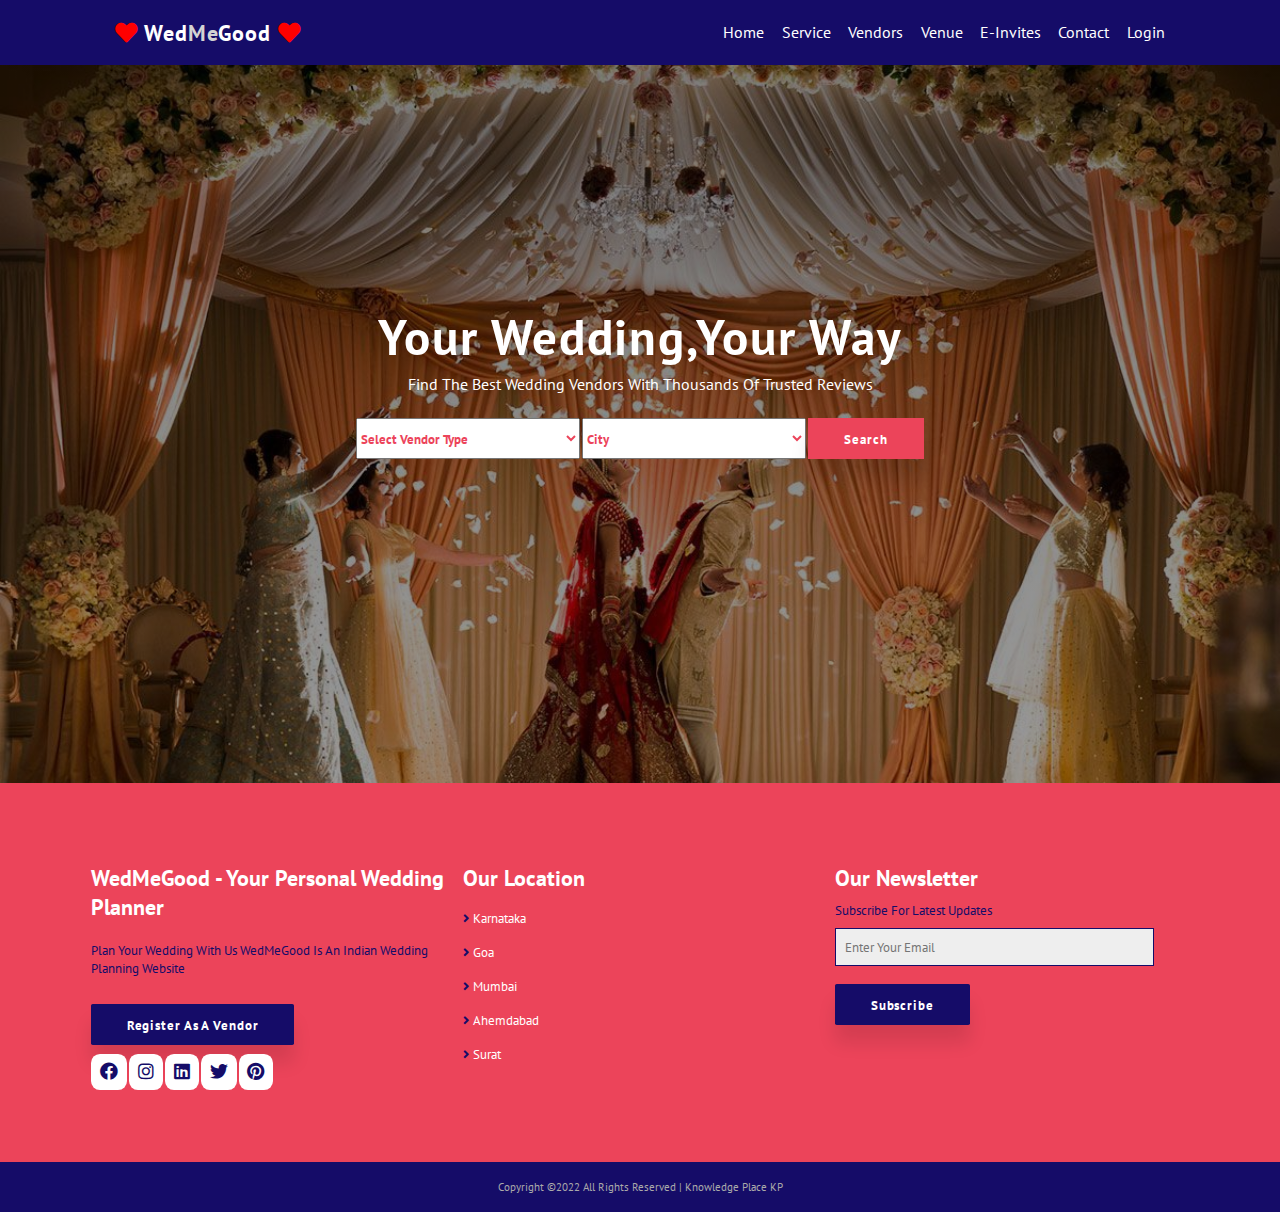
<file: index.html>
<!DOCTYPE html>
<html lang="en">

<head>
    <meta charset="UTF-8">
    <meta http-equiv="X-UA-Compatible" content="IE=edge">
    <meta name="viewport" content="width=device-width, initial-scale=1.0">
    <title>Wedding-----Planner</title>
    <link rel="stylesheet" href="style.css">
    <link rel="stylesheet" href="https://cdnjs.cloudflare.com/ajax/libs/font-awesome/5.15.4/css/all.min.css">
</head>

<body>
    <header class="head">
        <a href="#" class="logo"><i class="fas fa-heart"></i>&nbsp;Wed<span>Me</span>Good&nbsp;<i class="fas fa-heart"></i></a>
        <nav class="navbar ">
        <ul>
            <a href="#" class="active">Home</a>
            <a href="service.html">Service</a>
            <a href="vendor.html">Vendors</a>
            <a href="venue.html">Venue</a>
            <a href="invite.html">E-invites</a>
            <a href="contact.html">Contact</a>
          <a href="login.html">Login</a>
        </ul>
        </nav>
        <div id="menu-bar"><i class="fas fa-bars"></i></div>
    </header>
    <!---------------------------Home--------------------->
    <section class="home" id="home">
        <form action="#">
            <div class="search-box">
                <h1>Your Wedding,Your Way</h1>
                <p>Find the best wedding vendors with thousands of trusted reviews</p>
                <select type="text" class="search-field">
            <option disabled selected>Select vendor type</option>
            <option value="Wedding Venues">Wedding Venues</option>
            <option value="Family makeup">Family makeup</option>
            <option value="bridal makeup">Bridal Makeup</option>
            <option value="Groom Wear">Groom Wear</option>
            <option value="Wedding Decoration">Wedding decoration</option>
        </select>
                <select type="text" class="search-field">
            <option disabled selected>City</option>
                 <option value="Karnataka">Karnataka</option>
            <option value="West Bengal">West Bengal</option>
            <option value="Ahemdabad">Ahemdabad</option>
            <option value="Mumbai">Mumbai</option>
            <option value="Tamilnadu">Tamilnadu</option>
            <option value="Goa">Goa</option>
        </select>
                <button class="btn">Search</button>
            </div>
        </form>
    </section>


    <!--------------------------------------------footer section--------------------------->
    <footer id="contact">
        <div class="container">
            <div class="f-container">
                <h2>WedMeGood - Your Personal Wedding Planner</h2><br>
                <p>Plan your wedding with Us WedMeGood is an Indian Wedding Planning Website </p>
                <div>
                    <button class="btn">Register as a Vendor</button>
                </div>
                <div class="social">
                    <i class="fab fa-facebook"></i>
                    <i class="fab fa-instagram"></i>
                    <i class="fab fa-linkedin"></i>
                    <i class="fab fa-twitter"></i>
                    <i class="fab fa-pinterest"></i>
                </div>
            </div>
            <div class="f-container">
                <h2>Our Location</h2>
                <a href="https://tinyurl.com/2s485rbb"><i class="fas fa-angle-right"></i>Karnataka</a>
                <a href="#"><i class="fas fa-angle-right"></i>Goa</a>
                <a href="#"><i class="fas fa-angle-right"></i>Mumbai</a>
                <a href="#" "><i class=" fas fa-angle-right "></i>Ahemdabad</a>
                    <a href="# "><i class="fas fa-angle-right "></i>Surat</a>
                </div>
                
                <div class="f-container ">
                    <h2>Our Newsletter</h2>
                    <p>Subscribe for latest updates</p>
                    <input type="text " placeholder="Enter Your Email ">
                    <button class="btn ">Subscribe</button>
                    </div>
            </div>
        </footer>
        <div class="copyright ">
            <p>Copyright ©2022 All Rights Reserved | Knowledge Place KP</p>
        </div>
</body>
<script>
     let menu = document.querySelector('#menu-bar');
    let head = document.querySelector('.head .navbar');

    menu.onclick = () => {
        head.classList.toggle('active');
    };

    window.onscroll = () => {
        head.classList.remove('active');
        if (window.scrollY > 60) {
            document.querySelector('#menu-bar').classList.add('active');
        } else {
            document.querySelector('#menu-bar').classList.remove('active');
        }
    };
</script>    
</html>
</file>
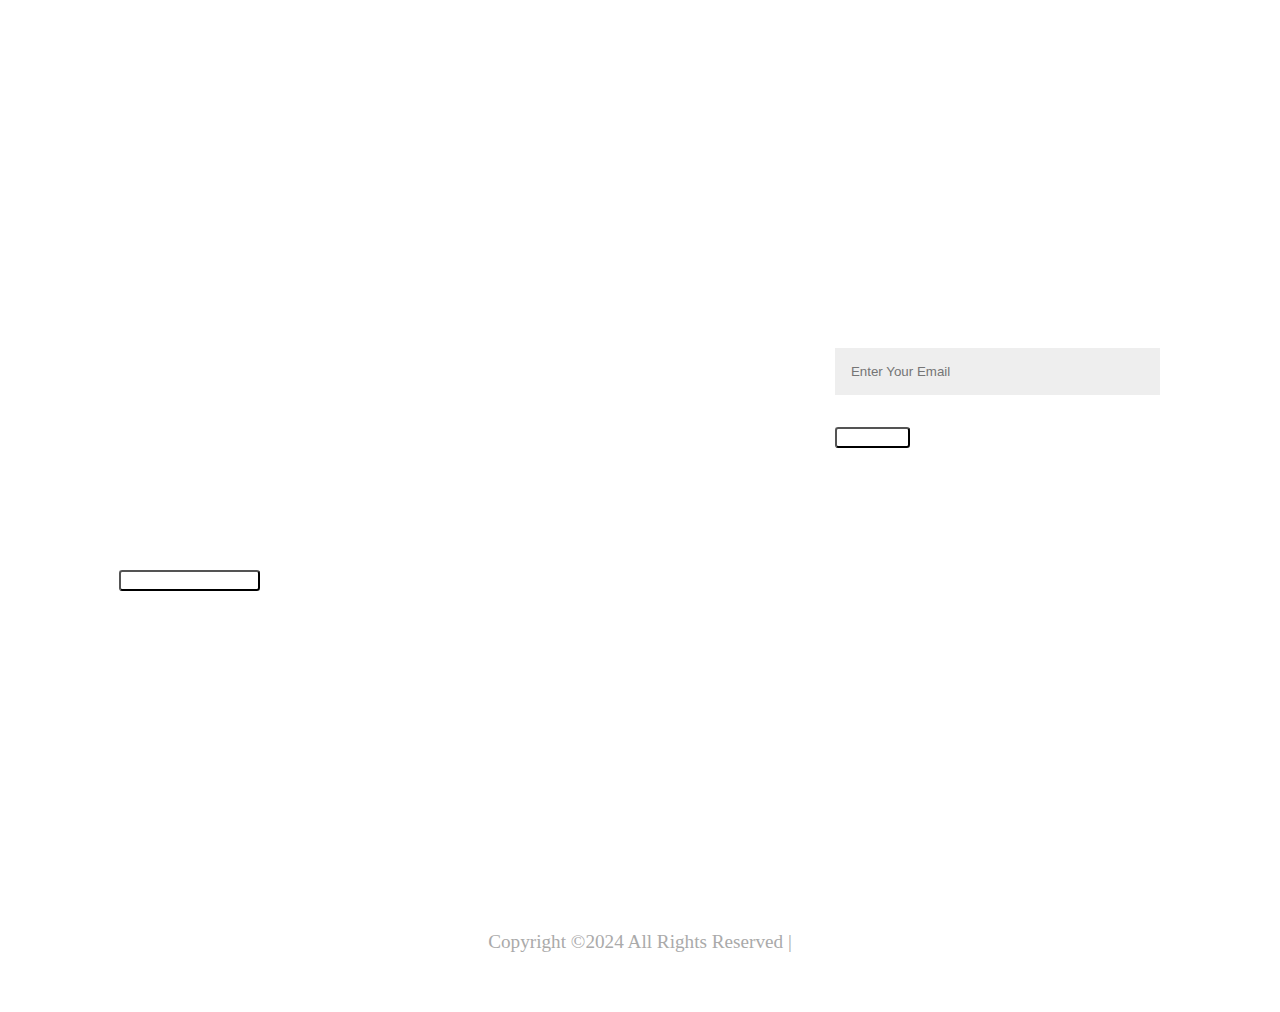
<file: contact.html>
<!DOCTYPE html>
<html lang="en">

<head>
    <meta charset="UTF-8">
    <meta http-equiv="X-UA-Compatible" content="IE=edge">
    <meta name="viewport" content="width=device-width, initial-scale=1.0">
    <title>Wedding-----Planner</title>
    <link rel="stylesheet" href="contact.css">
    <link rel="stylesheet" href="https://cdnjs.cloudflare.com/ajax/libs/font-awesome/5.15.4/css/all.min.css">
</head>
<footer id="contact">
        <div class="container">
            <div class="f-container">
                <h2>WedMeGood - Your Personal Wedding Planner</h2><br>
                <p>Plan your wedding with Us WedMeGood is an Indian Wedding Planning Website </p>
                <div>
                    <button class="btn">Register as a Vendor</button>
                </div>
                <div class="social">
                    <i class="fab fa-facebook"></i>
                    <i class="fab fa-instagram"></i>
                    <i class="fab fa-linkedin"></i>
                    <i class="fab fa-twitter"></i>
                    <i class="fab fa-pinterest"></i>
                </div>
            </div>
            <div class="f-container">
                <h2>Our Location</h2>
                <a href="#"><i class="fas fa-angle-right"></i>Karnataka</a>
                <a href="#"><i class="fas fa-angle-right"></i>Goa</a>
                <a href="#"><i class="fas fa-angle-right"></i>Mumbai</a>
                <a href="#" "><i class=" fas fa-angle-right "></i>Ahemdabad</a>
                    <a href="# "><i class="fas fa-angle-right "></i>Delhi</a>
                </div>
                
                <div class="f-container ">
                    <h2>Our Newsletter</h2>
                    <p>Subscribe for latest updates</p>
                    <input type="text " placeholder="Enter Your Email ">
                    <button class="btn ">Subscribe</button>
                    </div>
            </div>
        </footer>
        <div class="copyright ">
            <p>Copyright ©2024 All Rights Reserved |</p>
        </div>
</body>
<script>
     let menu = document.querySelector('#menu-bar');
    let head = document.querySelector('.head .navbar');

    menu.onclick = () => {

        head.classList.toggle('active');
    };

    window.onscroll = () => {
        head.classList.remove('active');

        if (window.scrollY > 60) {
            document.querySelector('#menu-bar').classList.add('active');
        } else {
            document.querySelector('#menu-bar').classList.remove('active');

        }
    };
</script>    
</html>
</file>
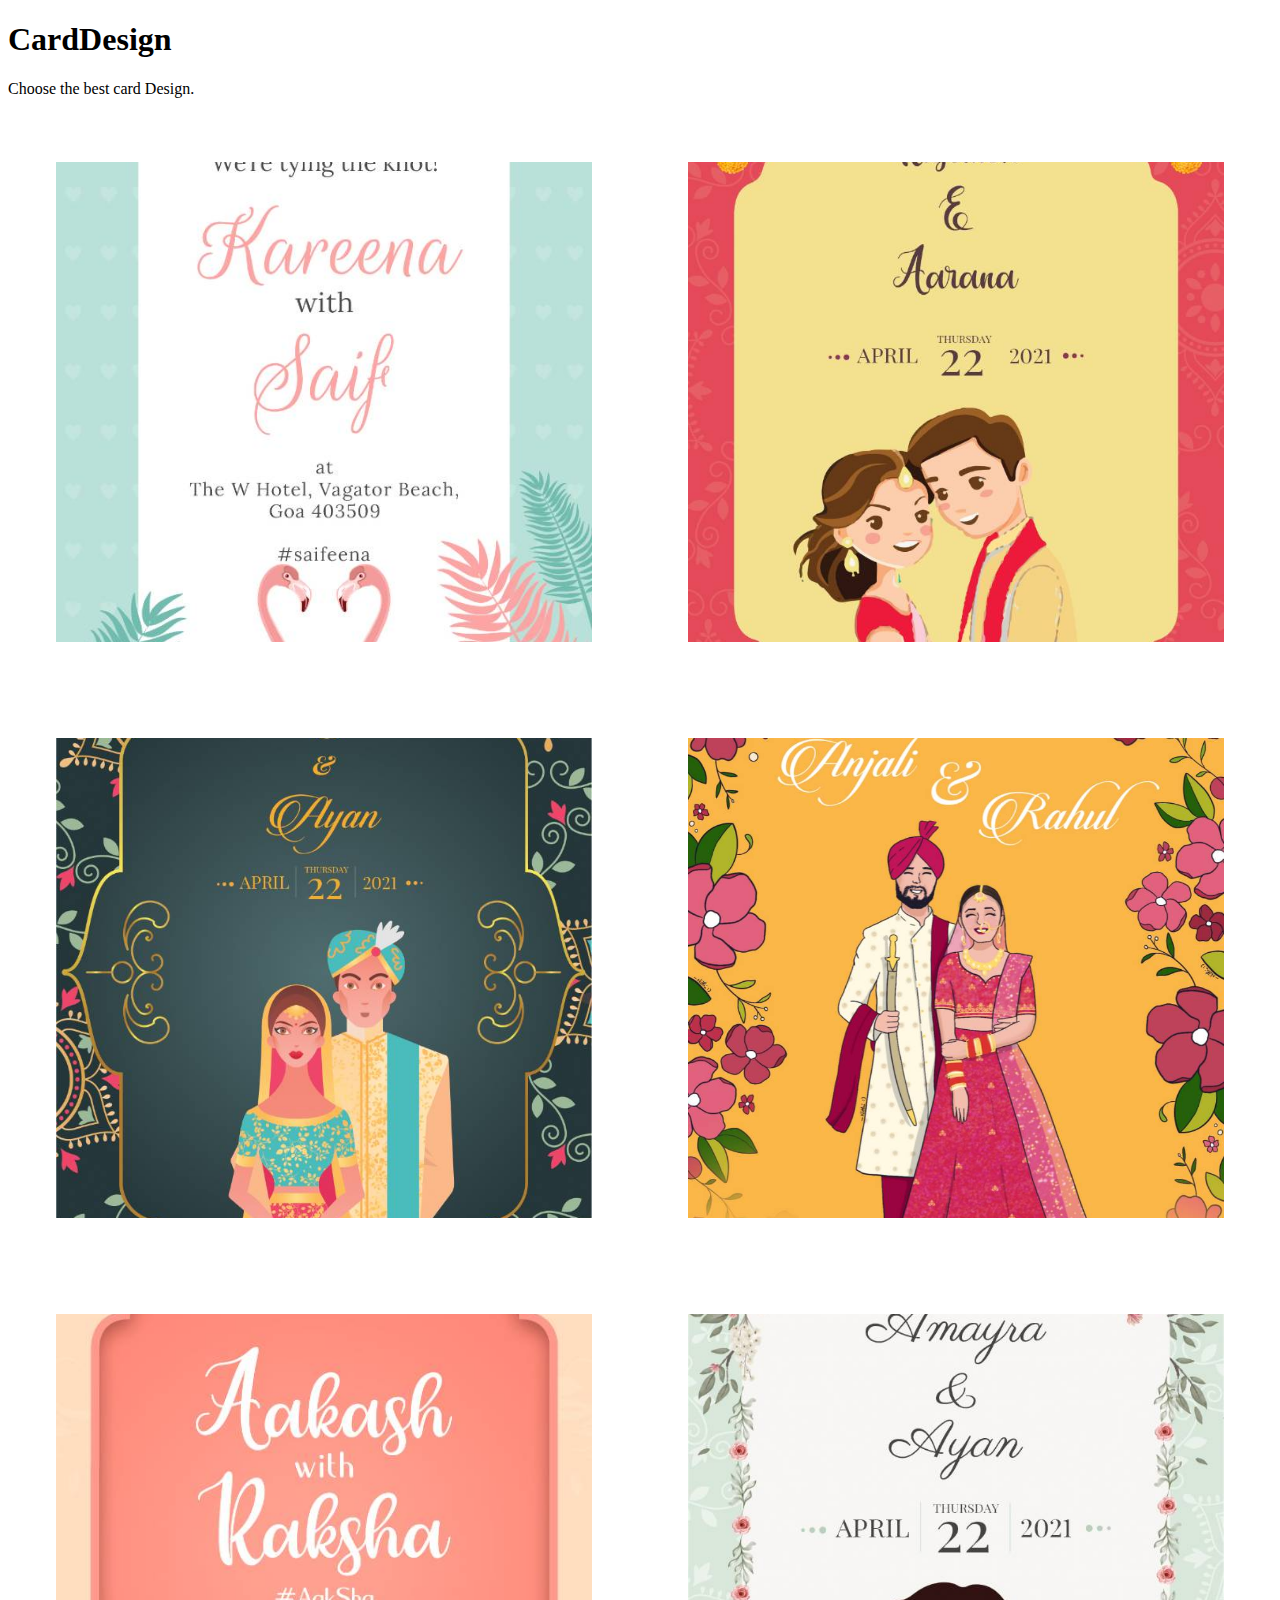
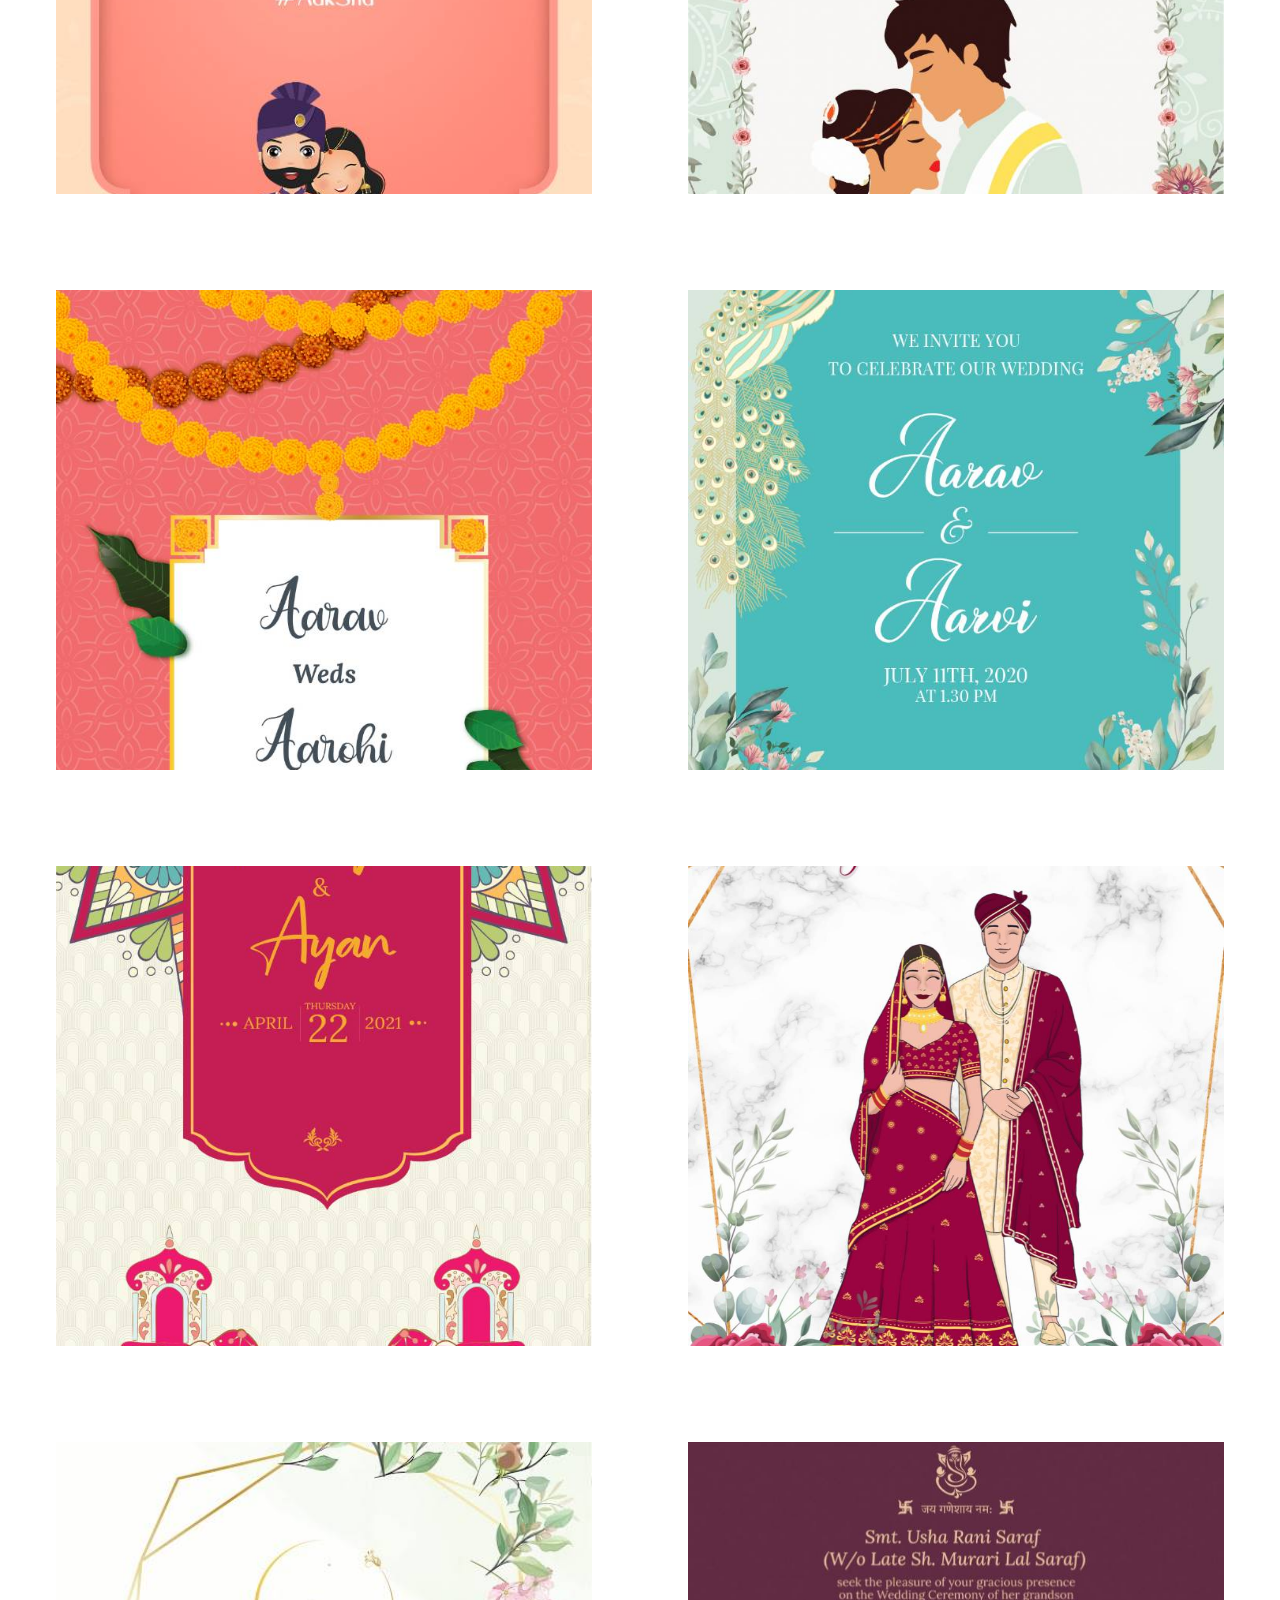
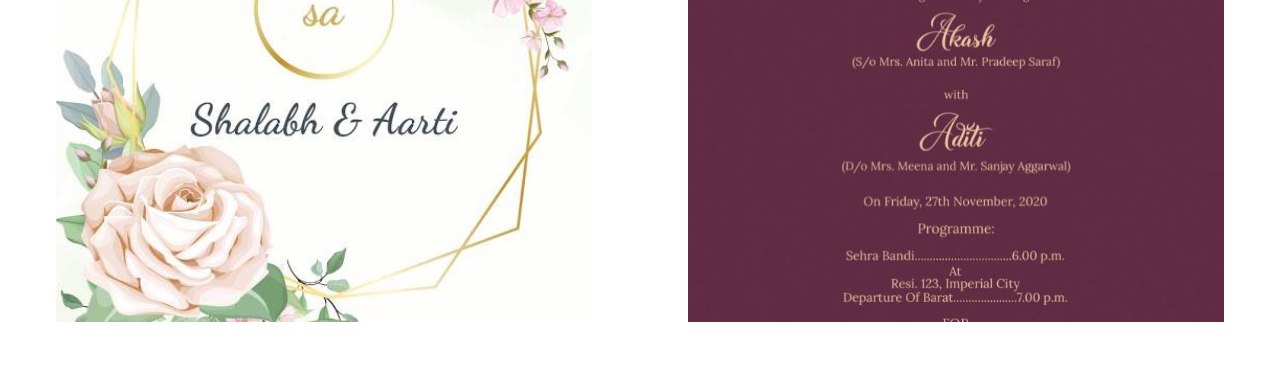
<file: invite.html>
<!DOCTYPE html>
<html lang="en">

<head>
    <meta charset="UTF-8">
    <meta http-equiv="X-UA-Compatible" content="IE=edge">
    <meta name="viewport" content="width=device-width, initial-scale=1.0">
    <title>Wedding-----Planner</title>
    <link rel="stylesheet" href="invite.css">
    <link rel="stylesheet" href="https://cdnjs.cloudflare.com/ajax/libs/font-awesome/5.15.4/css/all.min.css">
</head>
 <section class="invite" id="invite">
        <div class="title">
            <h1>Card<span>Design</span></h1>
            <p>Choose the best card Design.</p>
        </div>
        <div class="invitation-row">
            <div class="invitation-box">
                <img src="card-1.jpg" alt="">
            </div>
            <div class="invitation-box">
                <img src="card-2.jpg" alt="">
            </div>
            <div class="invitation-box">
                <img src="card-3.jpg" alt="">
            </div>
            <div class="invitation-box">
                <img src="card-4.jpg" alt="">
            </div>
            <div class="invitation-box">
                <img src="card-5.jpg" alt="">
            </div>
            <div class="invitation-box">
                <img src="card-6.jpg" alt="">
            </div>
            <div class="invitation-box">
                <img src="card-7.jpg" alt="">
            </div>
            <div class="invitation-box">
                <img src="card-8.jpg" alt="">
            </div>
            <div class="invitation-box">
                <img src="card-9.jpg" alt="">
            </div>
            <div class="invitation-box">
                <img src="card-10.jpg" alt="">
            </div>
            <div class="invitation-box">
                <img src="card-11.jpg" alt="">
            </div>
            <div class="invitation-box">
                <img src="card-12.jpg" alt="">
            </div>
        </div>
    </section>
</file>
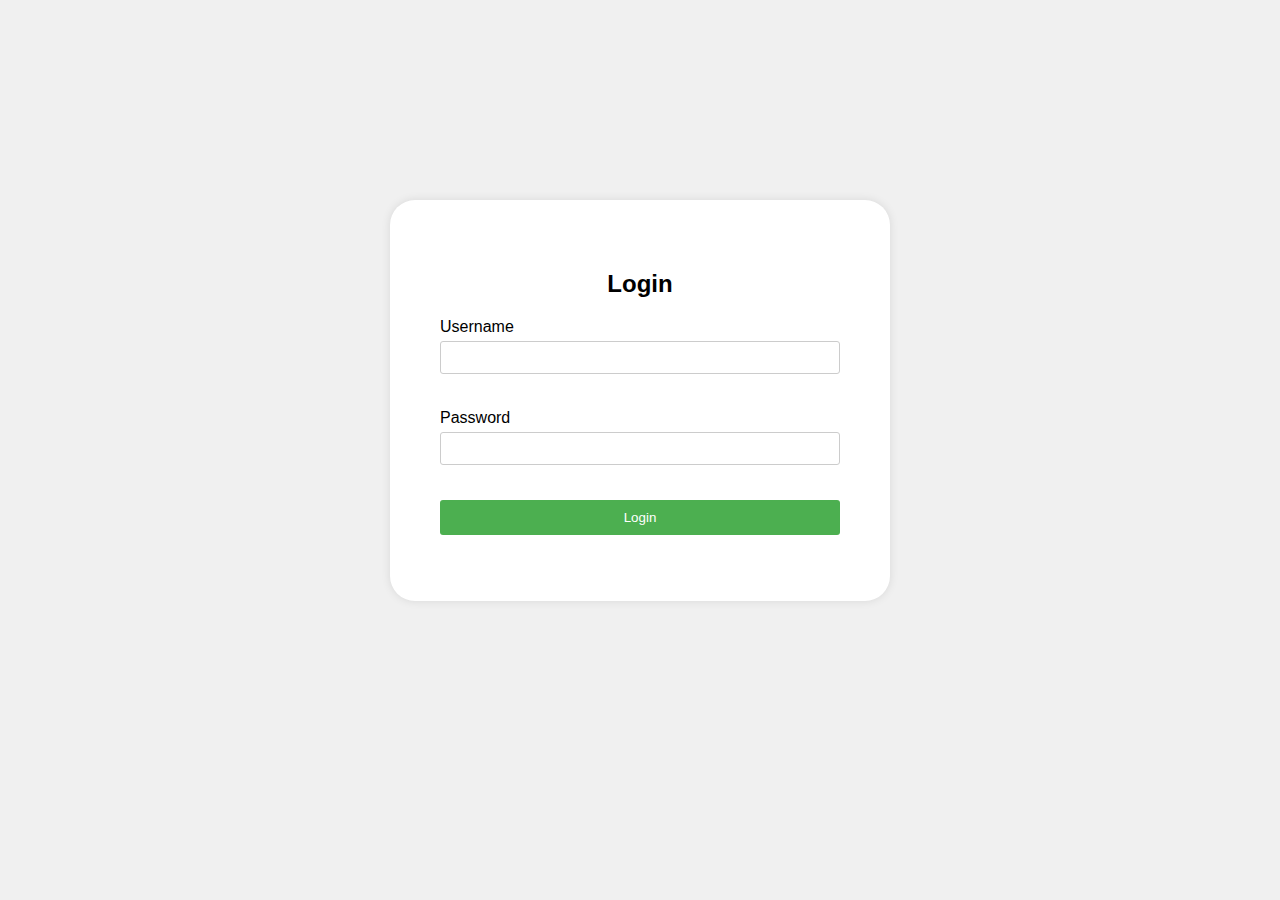
<file: login.html>
<html lang="en">
<head>
    <meta charset="UTF-8">
    <meta name="viewport" content="width=device-width, initial-scale=1.0">
    <title>Login Page</title>
    <link rel="stylesheet" href="login.css"> <!-- Link to your CSS file -->
</head>
<body>
    <div class="container">
        <form id="loginForm" onsubmit="return validateLoginForm()">
            <h2>Login</h2>
            <div class="input-group">
                <label for="username">Username</label>
                <input type="text" id="username" name="username" required>
            </div>
            <div class="input-group">
                <label for="password">Password</label>
                <input type="password" id="password" name="password" required>
            </div>
            <button type="submit">Login</button>
            <p class="error-message" id="error-message"></p>
        </form>
    </div>
    <script src="login.js"></script> <!-- Link to your JavaScript file -->
</body>
</html>
        </p>
    </footer>
</body>
</html>
</file>
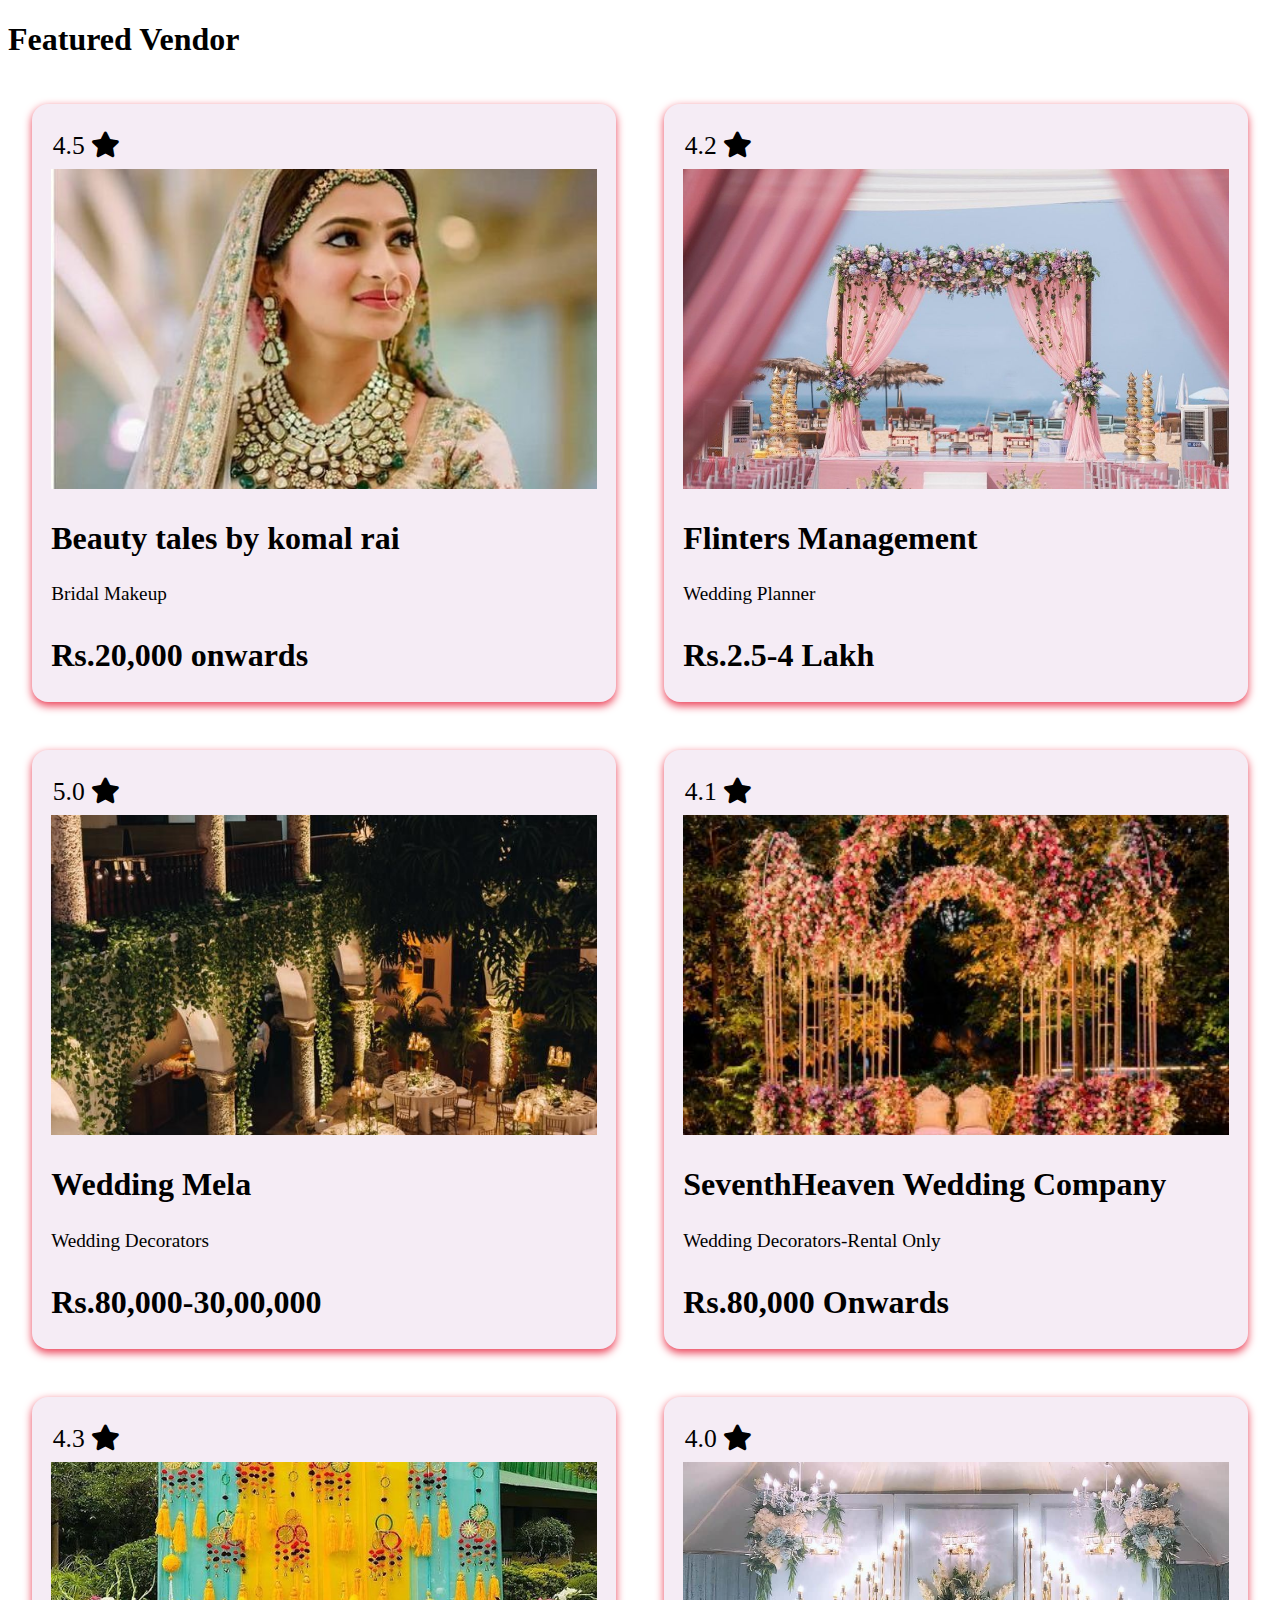
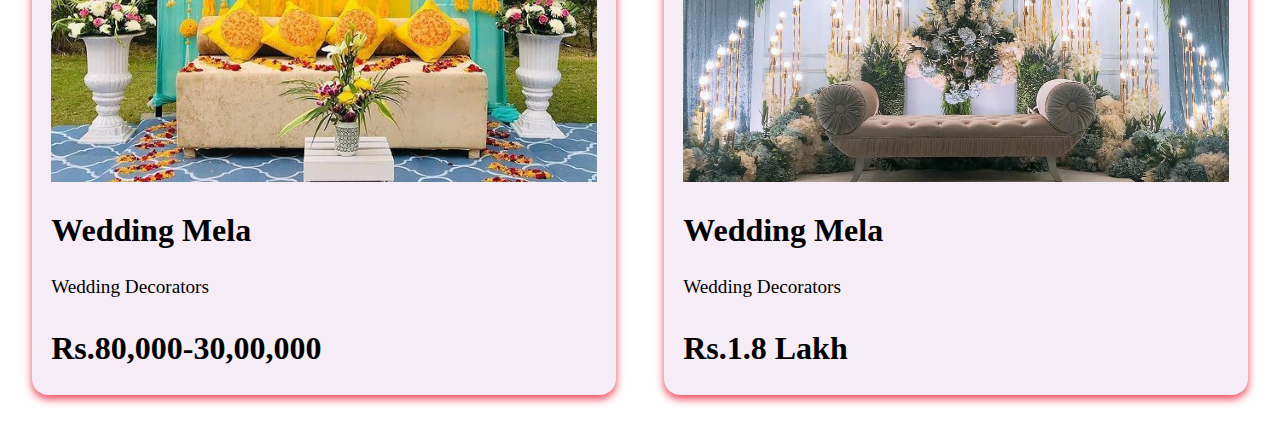
<file: vendor.html>
<!DOCTYPE html>
<html lang="en">

<head>
    <meta charset="UTF-8">
    <meta http-equiv="X-UA-Compatible" content="IE=edge">
    <meta name="viewport" content="width=device-width, initial-scale=1.0">
    <title>Wedding-----Planner</title>
    <link rel="stylesheet" href="vendor.css">
    <link rel="stylesheet" href="https://cdnjs.cloudflare.com/ajax/libs/font-awesome/5.15.4/css/all.min.css">
</head>
<section class="vendor" id="vendor">
        <div class="title">
            <h1><span>F</span>eatured <span>V</span>endor</h1>
        </div>
        <div class="vendor-list">
            <div class="vendor-row">
                <div class="rate">4.5&nbsp;<i class="fa fa-star" aria-hidden="true"></i></div>
                <img src="im1.jpg" alt="img">
                <h2>Beauty tales by komal rai</h2>
                <p>Bridal Makeup</p>
                <h3>Rs.20,000 onwards</h3>
            </div>
            <div class="vendor-row">
                <div class="rate">4.2&nbsp;<i class="fa fa-star" aria-hidden="true"></i></div>
                <img src="im2.jpg" alt="img">
                <h2>Flinters Management</h2>
                <p>Wedding Planner</p>
                <h3>Rs.2.5-4 Lakh</h3>
            </div>
            <div class="vendor-row">
                <div class="rate">5.0&nbsp;<i class="fa fa-star" aria-hidden="true"></i></div>
                <img src="im3.jpg" alt="img">
                <h2>Wedding Mela</h2>
                <p>Wedding Decorators</p>
                <h3>Rs.80,000-30,00,000</h3>
            </div>
            <div class="vendor-row">
                <div class="rate">4.1&nbsp;<i class="fa fa-star" aria-hidden="true"></i></div>
                <img src="im4.jpg" alt="img">
                <h2>SeventhHeaven Wedding Company</h2>
                <p>Wedding Decorators-Rental Only</p>
                <h3>Rs.80,000 Onwards</h3>
            </div>
            <div class="vendor-row">
                <div class="rate">4.3&nbsp;<i class="fa fa-star" aria-hidden="true"></i></div>
                <img src="im5.jpg" alt="img">
                <h2>Wedding Mela</h2>
                <p>Wedding Decorators</p>
                <h3>Rs.80,000-30,00,000</h3>
            </div>
            <div class="vendor-row">
                <div class="rate">4.0&nbsp;<i class="fa fa-star" aria-hidden="true"></i></div>
                <img src="im6.jpg" alt="img">
                <h2>Wedding Mela</h2>
                <p>Wedding Decorators</p>
                <h3>Rs.1.8 Lakh</h3>
            </div>
        </div>
    </section>
</file>
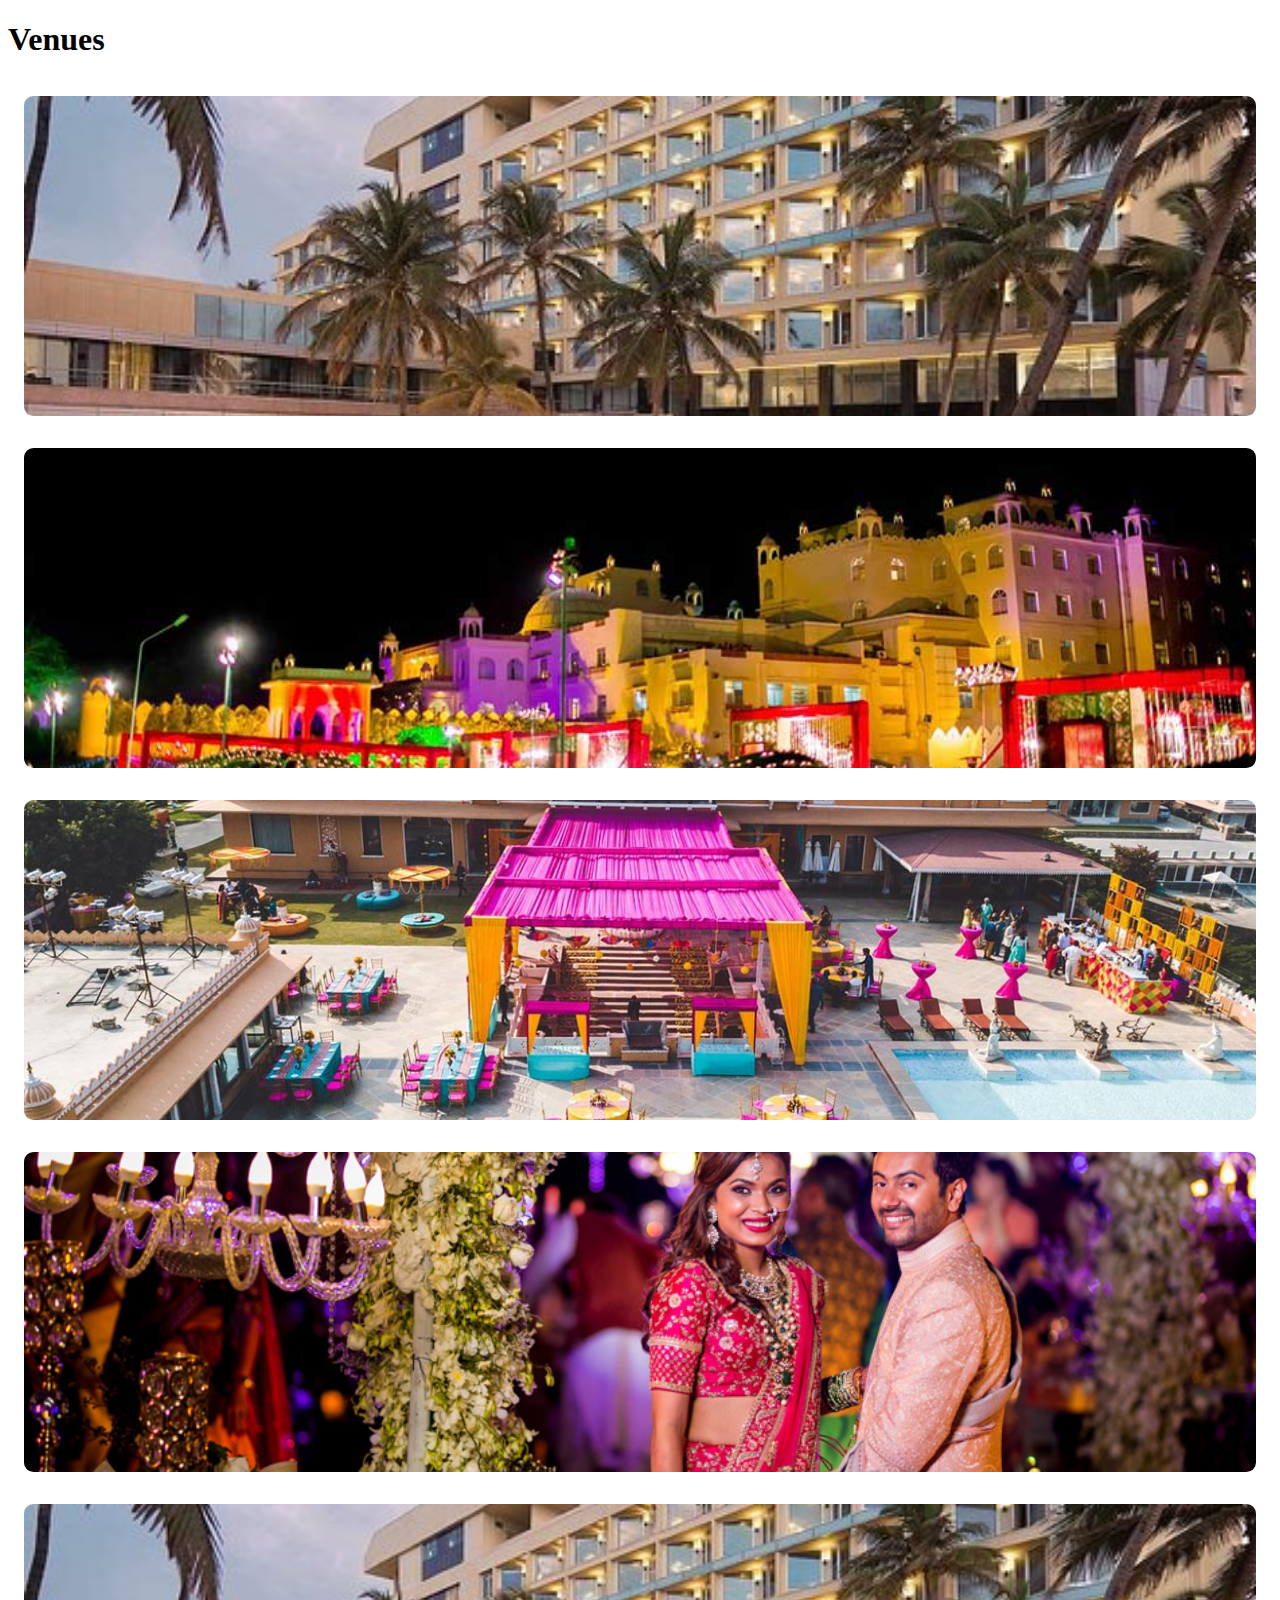
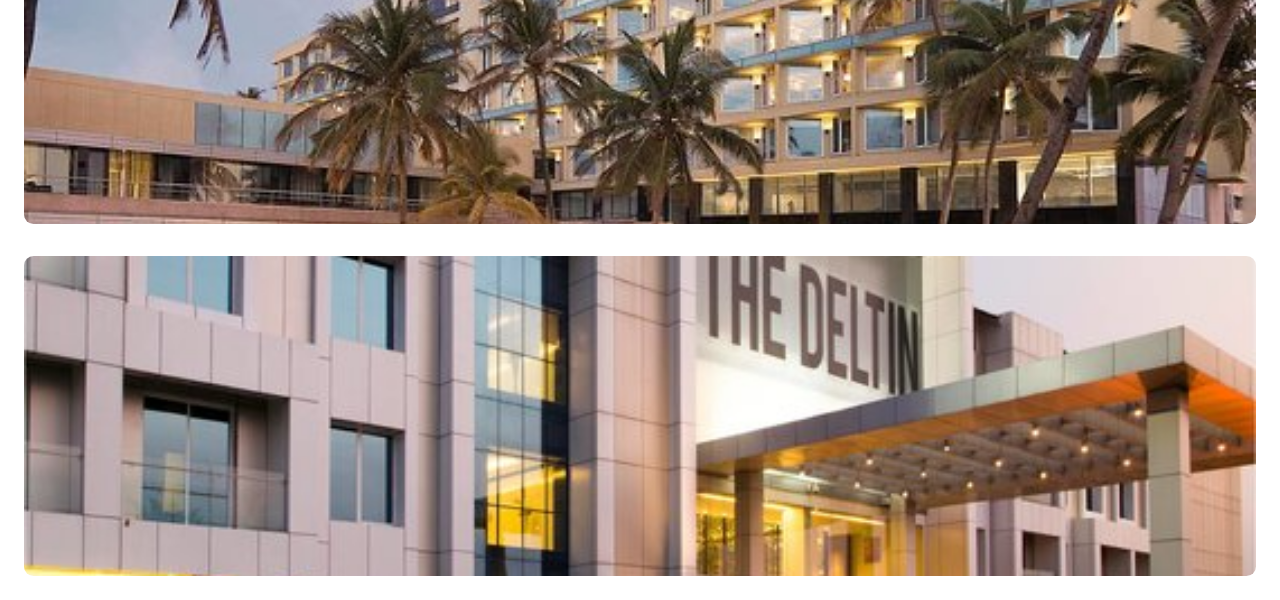
<file: venue.html>
<!DOCTYPE html>
<html lang="en">

<head>
    <meta charset="UTF-8">
    <meta http-equiv="X-UA-Compatible" content="IE=edge">
    <meta name="viewport" content="width=device-width, initial-scale=1.0">
    <title>Wedding-----Planner</title>
    <link rel="stylesheet" href="venue.css">
    <link rel="stylesheet" href="https://cdnjs.cloudflare.com/ajax/libs/font-awesome/5.15.4/css/all.min.css">
</head>
 <section class="venue" id="venue">
        <div class="title">
            <h1><span>V</span>enues</h1>
        </div>
        <div class="venue-list">
            <div class="venue-box">
                <img src="venue-5.jpg" alt="img">
                <div class="venue-info">
                    <h2>Goa</h2>
                    <p>Azaya Beach Resort, Goa</p>
                   <a href="https://www.azayabeachresortgoa.com/"> <button class="btn">More Info</button></a>
                </div>
            </div>
            <div class="venue-box">
                <img src="venue-2.jpg" alt="img">
                <div class="venue-info">
                    <h2>Jaipur</h2>
                    <p>The Raj Palace</p>
                   <a href="https://www.rajpalace.com/"> <button class="btn">More Info</button></a>
                </div>
            </div>
            <div class="venue-box">
                <img src="venue-3.jpg" alt="img">
                <div class="venue-info">
                    <h2>Udaipur</h2>
                    <p>Taj Aravalli Resort and Spa</p>
                    <a href="https://beta.tajhotels.com/en-in/hotels/taj-aravali-resort-and-spa-udaipur?isRedirected=true&utm_source=Google&utm_campaign=taj-aravali-resort-and-spa-udaipur&utm_medium=Local"><button class="btn">More Info</button></a>
                </div>
            </div>
            <div class="venue-box">
                <img src="venue-4.jpg" alt="img">
                <div class="venue-info">
                    <h2>Thailand</h2>
                    <p>Prince Palace Hotel</p>
                    <a href="https://www.princepalace.co.th/"><button class="btn">More Info</button></a>
                </div>
            </div>
            <div class="venue-box">
                <img src="venue-5.jpg" alt="img">
                <div class="venue-info">
                    <h2>Mumbai</h2>
                    <p>Grand Banquet, Chembur</p>
                 <a href="https://g.co/kgs/DAHMZXP">   <button class="btn">More Info</button></a>
                </div>
            </div>
            <div class="venue-box">
                <img src="venue-6.jpg" alt="img">
                <div class="venue-info">
                    <h2>Daman</h2>
                    <p>The Deltin,Daman</p>
               <a href="https://www.deltin.com/the-deltin-hotel/" >    <button class="btn">More Info</button></a>
                </div>
            </div>
        </div>
    </section>
</file>
<file: style.css>
@import url('https://fonts.googleapis.com/css2?family=PT+Sans:ital@0;1&display=swap');
:root {
    --clr1: rgb(21, 12, 104);
    --clr2: rgb(236, 68, 90);
    --clr3: #fff;
    --clr4: #000;
    --clr5: lightgray;
    --clr6: yellow;
}

* {
    margin: 0;
    padding: 0;
    box-sizing: border-box;
    text-decoration: none;
    text-transform: capitalize;
    font-family: 'PT Sans', sans-serif;
    box-sizing: border-box;
}

html {
    font-size: 56%;
    overflow-x: hidden;
    scroll-behavior: smooth;
}

html::-webkit-scrollbar {
    width: 1rem;
}

html::-webkit-scrollbar-thumb {
    background: var(--clr1);
}

section {
    padding: 7rem 9%;
    margin-top: 7rem;
}

section h3 {
    font-size: 3rem;
    color: var(--clr2);
    text-transform: none;
    text-align: center;
    letter-spacing: .2rem;
}

section p {
    color: var(--clr3);
    font-size: 1.5rem;
    text-transform: capitalize;
    line-height: 2.5rem;
    justify-content: flex-start;
}

section h4 {
    margin: 0 0 1rem 30rem;
    width: 40%;
    font-size: 4rem;
    color: var(--clr3);
    text-transform: uppercase;
    text-align: center;
    align-items: center;
    letter-spacing: .2rem;
    background: var(--clr1);
}

.btn {
    margin-top: 2rem;
    padding: 1.3rem 4rem;
    font-size: 1.5rem;
    text-transform: capitalize;
    letter-spacing: .1rem;
    font-weight: 600;
    color: var(--clr3);
    background-color: var(--clr2);
    border: none;
    box-shadow: 0rem 2rem 2rem rgba(0, 0, 0, 0.1);
    transition: all 0.3s ease 0s;
    cursor: pointer;
    outline: none;
}

.btn:hover {
    transform: translateY(-1rem);
    transition: all .5s ease;
}

.title {
    text-align: center;
    font-family: sans-serif;
    font-size: 2.5rem;
    letter-spacing: .2rem;
}

.title span {
    color: var(--clr2);
    font-size: 4rem;
}

.title p {
    font-size: 1.8rem;
    font-weight: 600;
    color: var(--clr4);
}


/*----------------------header section---------------*/

.head {
    position: fixed;
    top: 0;
    left: 0;
    right: 0;
    z-index: 1000;
    background: var(--clr1);
    padding: 2rem 9%;
    display: flex;
    align-items: center;
    justify-content: space-between;
}

.fa-heart {
    color: red;
}

.head .logo {
    font-size: 2.5rem;
    color: var(--clr3);
    font-weight: 600;
    letter-spacing: .1rem;
}

span {
    color: var(--clr5);
    font-size: 2.5rem;
}

.head .navbar {
    font-size: 1.8rem;
    justify-content: space-between;
    font-weight: 500;
}

.head .navbar a {
    padding-left: 1.5rem;
    color: var(--clr3);
}

#menu-bar {
    display: none;
    color: var(--clr3);
}


/*----------------------Home-------------*/

.home {
    background: linear-gradient(rgba(0, 0, 0, 0.5), rgba(0, 0, 0, 0.4)), url("back-1.jpg");
    background-position: center;
    background-repeat: no-repeat;
    background-size: cover;
    justify-content: center;
    align-items: center;
    height: 80vh;
}

.search-box {
    margin: 20rem 0 0 0;
    color: var(--clr3);
    text-align: center;
}

.search-box h1 {
    font-size: 5.5rem;
    text-transform: capitalize;
    font-weight: 600;
    letter-spacing: .2rem;
}

.search-box p {
    font-size: 1.8rem;
    margin: .5rem 0;
}

.search-field {
    width: 25rem;
    height: 4.5rem;
    font-size: 1.5rem;
    font-weight: 600;
    color: var(--clr2);
}

@media(max-width:767px) {
    .search-box h1 {
        font-size: 4rem;
    }
    .search-field {
        width: 15rem;
    }
}




/*---------------------------footer section-------------*/

footer {
    padding: 5rem 5%;
}

#contact {
    background-color: var(--clr2);
}

.container {
    padding: 3rem;
    display: grid;
    grid-template-columns: 1fr 1fr 1fr;
    grid-gap: 2rem;
}

.f-container h2 {
    font-size: 2.5rem;
    color: var(--clr3);
    padding: 1rem 0;
}

.f-container a {
    font-size: 1.4rem;
    text-decoration: none;
    color: var(--clr3);
    padding: 1rem 0;
    display: block;
}

.f-container a:hover {
    transform: translateX(.5rem);
    transition: .5s ease;
}

.f-container i {
    padding-right: .5rem;
    color: var(--clr1);
}

.f-container p {
    padding-bottom: 1rem;
    font-size: 1.5rem;
    color: var(--clr1);
}

.f-container input {
    width: 90%;
    padding: 1rem;
    background: #eee;
    border: .2rem solid var(--clr1);
}

.f-container .btn {
    background: var(--clr1);
    color: #fff;
    cursor: pointer;
    margin-top: 2rem;
    border-radius: .2rem;
}

.f-container .social i {
    margin-top: 1rem;
    font-size: 2rem;
    background: var(--clr3);
    border-radius: 1rem;
    padding: 1rem;
}

.f-container .social i:hover {
    transform: rotate(360deg);
    transition: 1s ease;
}

.footer-content {
    padding: 2rem 0;
    text-align: center;
}

.footer-content h1 {
    font-size: 3rem;
    color: #aaa;
}

.copyright {
    padding: 2rem 0;
    text-align: center;
    background: var(--clr1);
    color: #fff;
    font-size: 1.5rem;
}

.copyright p {
    font-size: 1.2rem;
    color: #aaa;
}


/*----------------------media Query-------------------*/

@media(max-width:1200px) {
    html {
        font-size: 55%;
    }
    .head {
        padding: 3rem;
    }
    section {
        padding: 3rem 2rem;
    }
}

@media(max-width:991px) {
    html {
        font-size: 55%;
    }
    .head {
        padding: 3rem;
    }
    #menu-bar {
        display: inline-block;
        font-size: 2rem;
    }
    .navbar {
        position: absolute;
        top: 99%;
        left: 0;
        right: 0;
        background: var(--clr2);
        clip-path: polygon(0 0, 100% 0%, 100% 0, 0 0);
    }
    .head .navbar.active {
        clip-path: polygon(0 0, 100% 0%, 100% 100%, 0% 100%);
    }
    .navbar a {
        display: block;
        margin: 2rem;
    }
    .inner-content {
        margin-top: 2rem;
    }
    .service,
    .vendor-list,
    .venue-list,
    .invitation-row,
    .container {
        display: inline-block;
    }
    .in-box {
        margin-bottom: 2rem;
    }
    .blog-content {
        padding: 1rem;
    }
    section h4 {
        font-size: 3rem;
        margin-left: 10rem;
        text-align: center;
    }
}

@media(max-width:768px) {
    .home-content {
        display: inline-block;
    }
    .home .inner-content {
        text-align: center;
    }
    .home .inner-content-img img {
        width: 35rem;
        align-items: center;
    }
}

@media(max-width:450px) {
    html {
        font-size: 50%;
    }
    .head {
        padding: 3rem;
    }
}
</file>
<file: contact.css>
footer {
    padding: 5rem 5%;
}

#contact {
    background-color: var(--clr2);
}

.container {
    padding: 3rem;
    display: grid;
    grid-template-columns: 1fr 1fr 1fr;
    grid-gap: 2rem;
}

.f-container h2 {
    font-size: 2.5rem;
    color: var(--clr3);
    padding: 1rem 0;
}

.f-container a {
    font-size: 1.4rem;
    text-decoration: none;
    color: var(--clr3);
    padding: 1rem 0;
    display: block;
}

.f-container a:hover {
    transform: translateX(.5rem);
    transition: .5s ease;
}

.f-container i {
    padding-right: .5rem;
    color: var(--clr1);
}

.f-container p {
    padding-bottom: 1rem;
    font-size: 1.5rem;
    color: var(--clr1);
}

.f-container input {
    width: 90%;
    padding: 1rem;
    background: #eee;
    border: .2rem solid var(--clr1);
}

.f-container .btn {
    background: var(--clr1);
    color: #fff;
    cursor: pointer;
    margin-top: 2rem;
    border-radius: .2rem;
}

.f-container .social i {
    margin-top: 1rem;
    font-size: 2rem;
    background: var(--clr3);
    border-radius: 1rem;
    padding: 1rem;
}

.f-container .social i:hover {
    transform: rotate(360deg);
    transition: 1s ease;
}

.footer-content {
    padding: 2rem 0;
    text-align: center;
}

.footer-content h1 {
    font-size: 3rem;
    color: #aaa;
}

.copyright {
    padding: 2rem 0;
    text-align: center;
    background: var(--clr1);
    color: #fff;
    font-size: 1.5rem;
}

.copyright p {
    font-size: 1.2rem;
    color: #aaa;
}
  body {
    background-image: url('https://www.artopica.de/assets/images/artopica_netzwerk_topicevent_0000_2k_16x9.jpg');
    background-size: cover; /* Ensures the image covers the entire background */
    background-position: center; /* Centers the background image */
    /* You can also add additional background properties like background-color or background-repeat if needed */
}
body{
    color: white;
    }
</file>
<file: invite.css>
.invite .invitation-row {
    display: flex;
    align-items: center;
    justify-content: center;
    flex-wrap: wrap;
}

.invite .invitation-row .invitation-box {
    flex: 1 1 25rem;
    margin: 1rem;
    position: relative;
    border: .2rem dotted var(--clr2);
    padding: 2rem;
    border-radius: .6rem;
    overflow: hidden;
    height: 30rem;
}

.invite .invitation-row .invitation-box:hover {
    transition: .5s ease;
    transform: translateY(-2rem);
}

.invite .invitation-row .invitation-box img {
    height: 100%;
    width: 100%;
    object-fit: cover;
}
</file>
<file: login.css>
body {
    font-family: Arial, sans-serif;
    background-color: #f0f0f0;
    margin: 0;
    padding: 0;
}

.container {
    width: 400px;
    margin: 200px auto;
    padding: 50px;
    background-color: #fff;
    border-radius: 25px;
    box-shadow: 0px 0px 10px 0px rgba(0,0,0,0.1);
}

h2 {
    text-align: center;
}

.input-group {
    margin-bottom: 35px;
}

.input-group label {
    display: block;
    margin-bottom: 5px;
}

.input-group input {
    width: 100%;
    padding: 8px;
    border-radius: 3px;
    border: 1px solid #ccc;
}

button {
    width: 100%;
    padding: 10px;
    background-color: #4CAF50;
    color: white;
    border: none;
    border-radius: 3px;
    cursor: pointer;
}

button:hover {
    background-color: #45a049;
}

.error-message {
    color: red;
    text-align: center;
    margin-top: 10px;
}
body {
    background-image: url('https://wallpapercave.com/wp/wp7488228.jpg');
    background-size: cover; /* Ensures the image covers the entire background */
    background-position: center; /* Centers the background image */
    /* You can also add additional background properties like background-color or background-repeat if needed */
}
</file>
<file: vendor.css>
.vendor-list {
    align-items: center;
    justify-content: center;
    display: flex;
    flex-wrap: wrap;
}

.vendor .vendor-row {
    max-width: 1300px;
    background: rgb(245, 236, 245);
    height: 35rem;
    flex: 1 1 30rem;
    padding: 1.2rem;
    margin: 1.5rem;
    border-radius: 1rem;
    box-shadow: 0 .2rem .5rem rgb(236, 68, 90);
}

.vendor-row:hover {
    transition: 1s cubic-bezier(0.075, 0.82, 0.165, 1);
    transform: rotate(5deg);
}

.vendor-row .rate {
    width: 6rem;
    padding: .5rem .1rem;
    color: #000;
    border: none;
    background: var(--clr6);
    font-size: 1.6rem;
    font-weight: 400;
}

.vendor .vendor-row img {
    height: 20rem;
    width: 100%;
    object-fit: cover;
}

.vendor-row h2 {
    font-size: 2rem;
    font-weight: 600;
}

.vendor-row p {
    font-size: 1.2rem;
    font-weight: 500;
    color: var(--clr4);
}

.vendor h3 {
    font-size: 2rem;
    color: var(clr2);
    background: var(--clr4);
}
</file>
<file: venue.css>
.venue .venue-list {
    display: flex;
    align-items: center;
    justify-content: center;
    flex-wrap: wrap;
}

.venue .venue-list .venue-box {
    flex: 1 1 50rem;
    margin: 1rem;
    position: relative;
    border-radius: .6rem;
    overflow: hidden;
    height: 20rem;
}

.venue .venue-list .venue-box img {
    height: 100%;
    width: 100%;
    object-fit: cover;
}

.venue .venue-list .venue-box .venue-info {
    display: flex;
    flex-flow: column;
    align-items: center;
    justify-content: center;
    position: absolute;
    top: 0;
    left: 0;
    height: 100%;
    width: 100%;
    color: #fff;
    background: rgba(46, 39, 40, 0.5);
    transform: scale(1.3);
    opacity: 0;
    transition: 1s ease;
}

.venue .venue-list .venue-box:hover .venue-info {
    transform: scale(1);
    opacity: 1;
}

.venue .venue-list .venue-box .venue-info h2 {
    letter-spacing: .1rem;
    font-size: 3rem;
}

.venue .venue-list .venue-box .venue-info p {
    letter-spacing: .1rem;
    font-size: 2rem;
}

.venue .venue-list .venue-box .venue-info .btn {
    width: 12rem;
    height: 4rem;
    margin: 1rem;
    padding: .6rem;
    letter-spacing: .1rem;
    font-size: 1.6rem;
    font-weight: 700;
    color: #fff;
    background: rgb(236, 68, 90);
    border: none;
    border-radius: .5rem;
}
</file>
